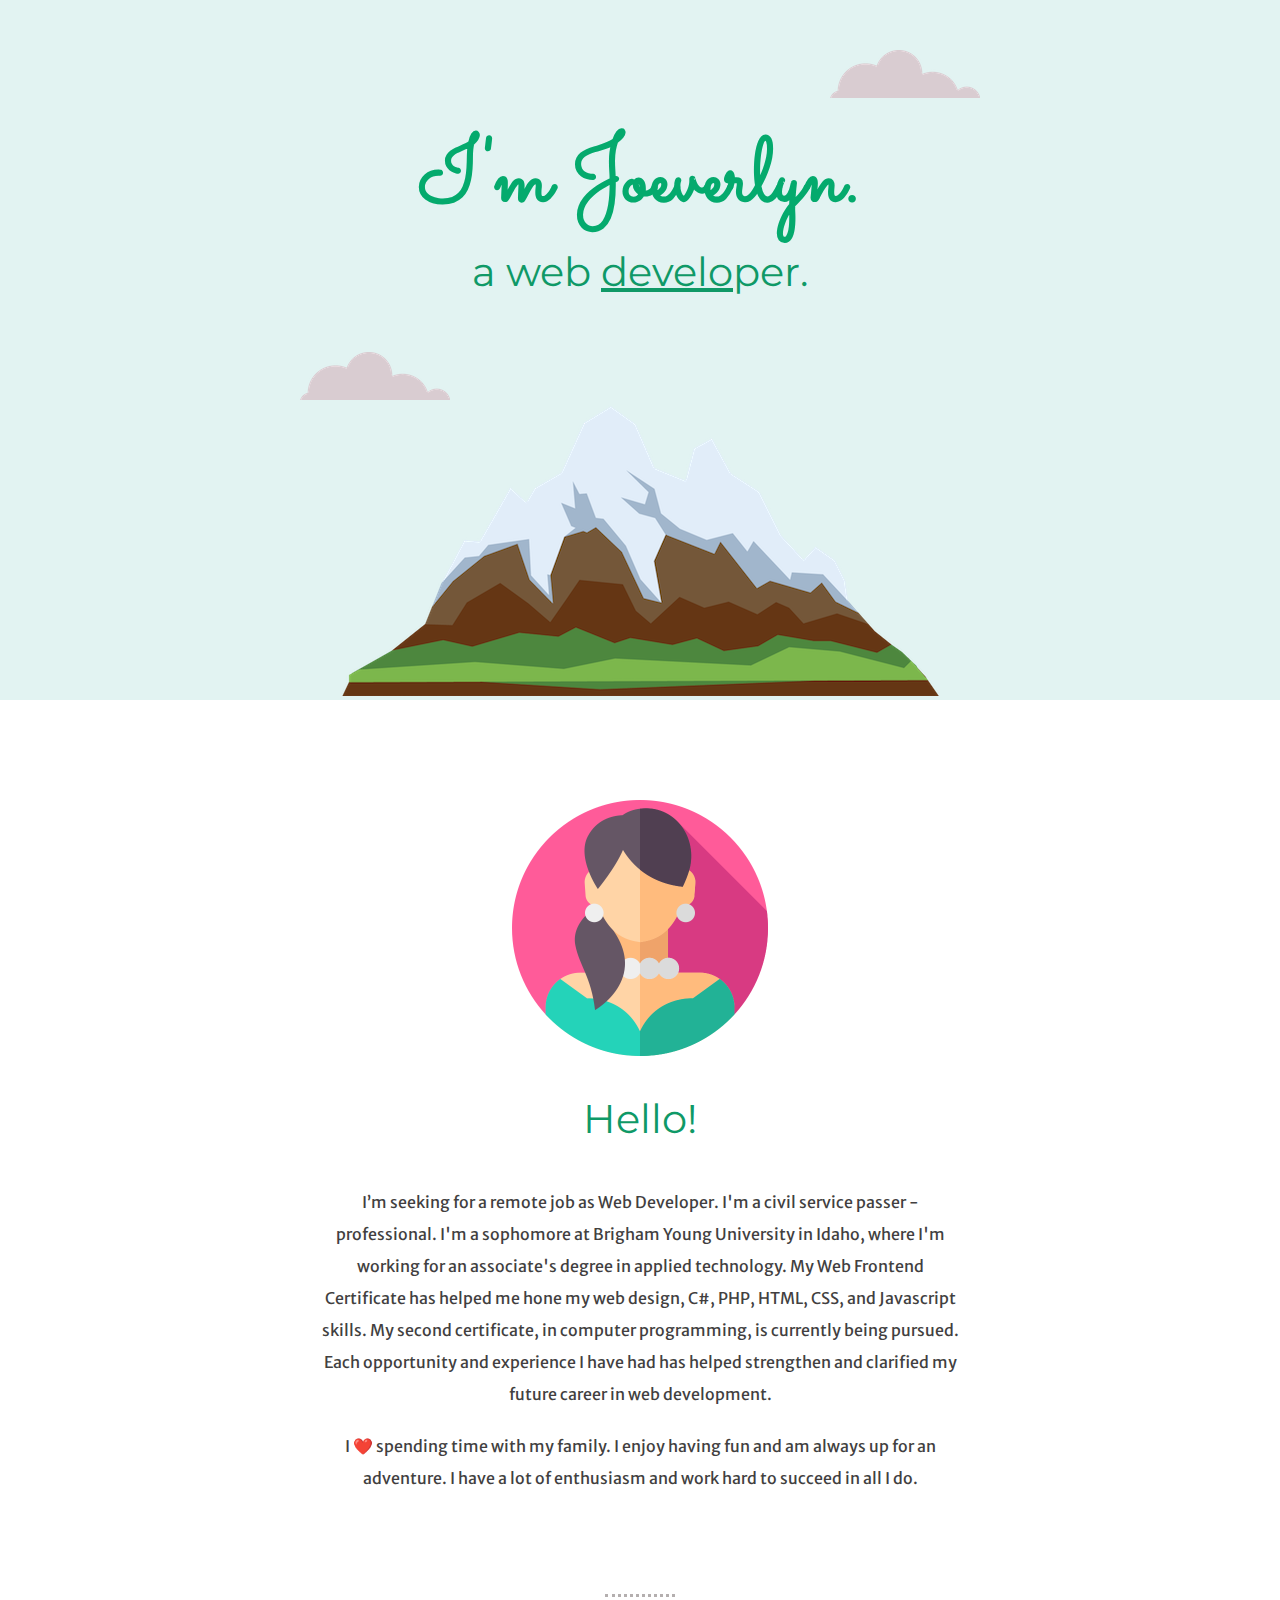
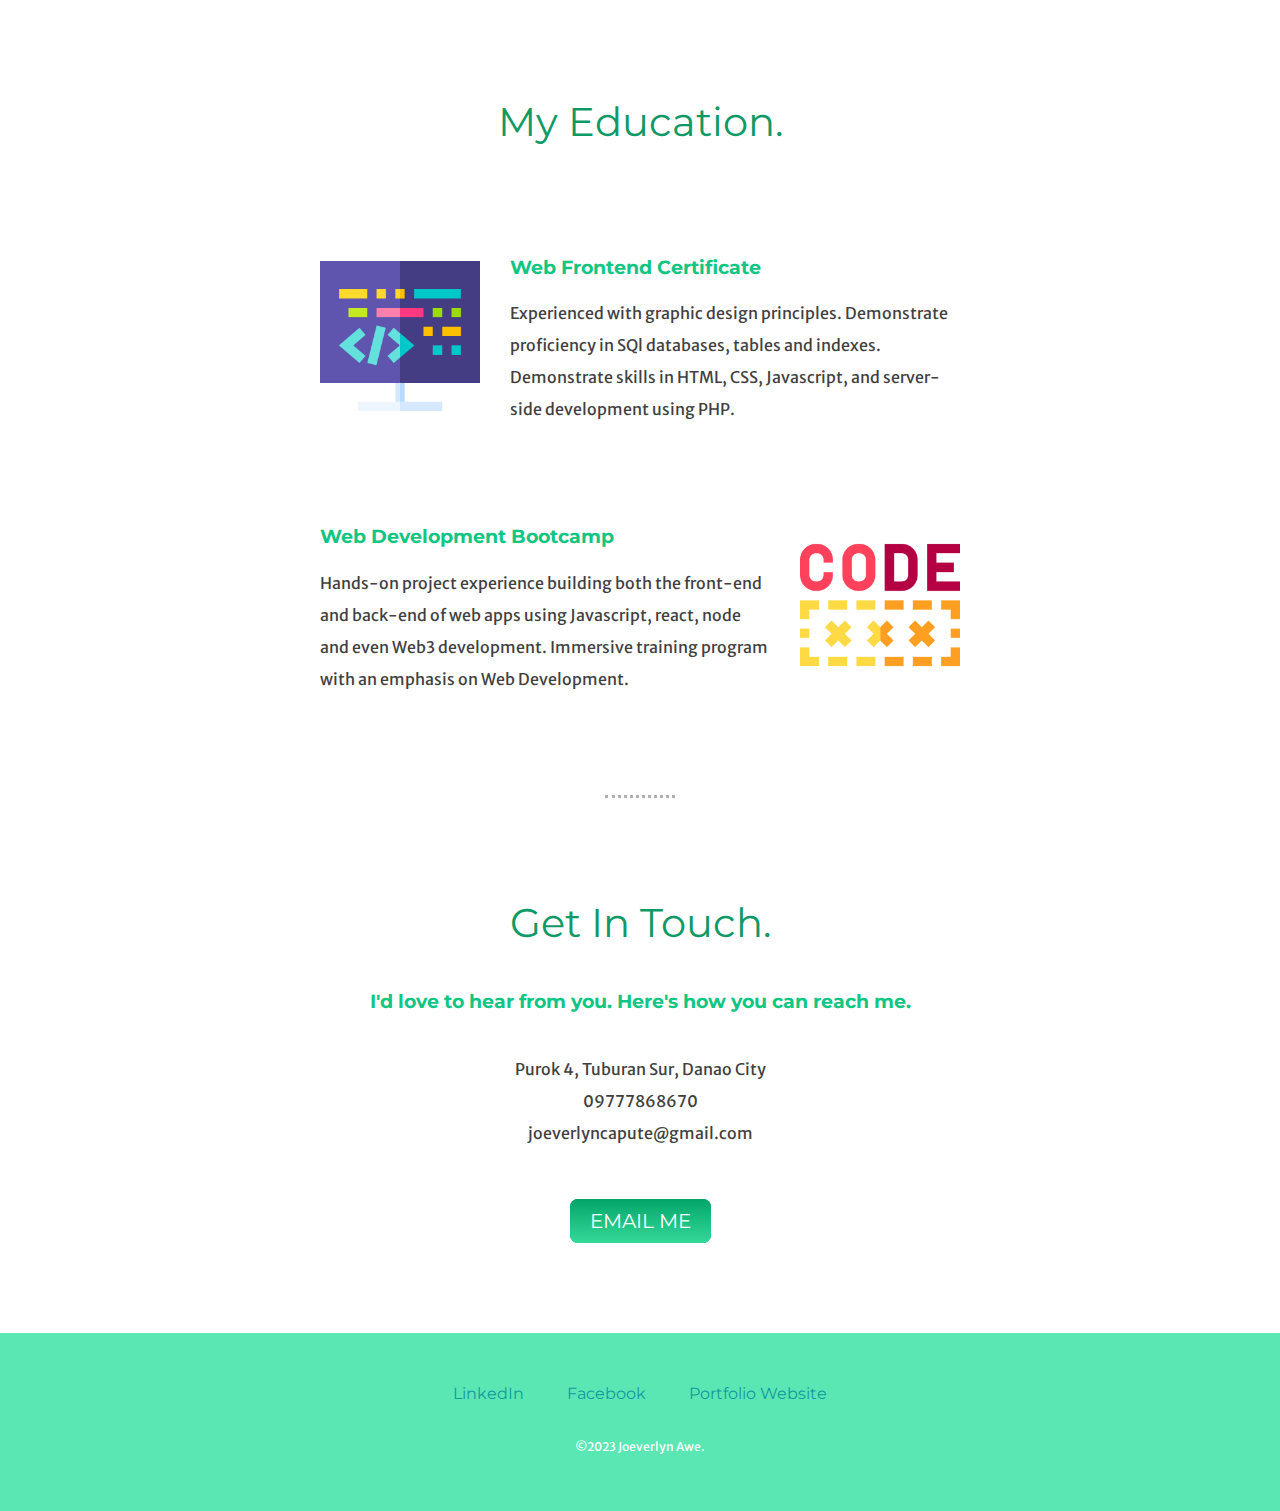
<file: CSS - My Site/index.html>
<!DOCTYPE html>
<html>
    <head>
        <meta charset="utf-8">
        <link rel="stylesheet" href="css/styles.css">
        <link rel="icon" href="favicon.ico">
        <link rel="preconnect" href="https://fonts.googleapis.com">
        <link rel="preconnect" href="https://fonts.gstatic.com" crossorigin>
        <link href="https://fonts.googleapis.com/css2?family=Merriweather+Sans&family=Montserrat&family=Sacramento&display=swap" rel="stylesheet">      
        <title>Joeverlyn Awe</title>
    </head>
    <body>
        <div class="top-container">
            <img class="top-cloud" src="images/cloud.png" alt="cloud-img">
            <h1>I'm Joeverlyn.</h1>
            <h2>a web <span class="eve">develo</span>per.</h2>
            <img class="bottom-cloud" src="images/cloud.png" alt="cloud-img">
            <img src="images/mountain.png" alt="mountain-img">
        </div>
        <div class="middle-container">
            <div class="profile" >
              <img class="joe-img" src="images/vip.png" alt="joeverlyn image">
              <h2>Hello!</h2>
              <p class="intro">I’m seeking for a remote job as Web Developer. I'm a civil service passer - professional. I'm a sophomore at Brigham Young University in Idaho, where I'm working for an associate's degree in applied technology. My Web Frontend Certificate has helped me hone my web design, C#, PHP, HTML, CSS, and Javascript skills. My second certificate, in computer programming, is currently being pursued. Each opportunity and experience I have had has helped strengthen and clarified my future career in web development.
              </p> <br>
              <p class="intro">I ❤️ spending time with my family. I enjoy having fun and am always up for an adventure. I have a lot of enthusiasm and work hard to succeed in all I do. 
              </p>
            </div>
            <hr>
            <div class="skills">
              <h2>My Education.</h2>
              <div class="skill-row">
                <img class="coding-img" src="images/coding.png" alt="coding image">
                <h3>Web Frontend Certificate</h3>
                <p>Experienced with graphic design principles. Demonstrate proficiency in SQl databases, tables and indexes. Demonstrate skills in HTML, CSS, Javascript, and server-side development using PHP.</p>
              </div>
              <div class="skill-row">
                <img class="promo-img" src="images/promo.png" alt="promo image">
                <h3>Web Development Bootcamp</h3>
                <p>Hands-on project experience building both the front-end and back-end of web apps using Javascript, react, node and even Web3 development. Immersive training program with an emphasis on Web Development.</p>
              </div>
            </div>
            <hr>
            <div class="contact-me">
              <h2>Get In Touch.</h2>
              <h3>I'd love to hear from you. Here's how you can reach me.</h3>
              <p class="contact-message">Purok 4, Tuburan Sur, Danao City  09777868670  joeverlyncapute@gmail.com</p>
              <a class="btn" href="https://mail.google.com/mail/u/1/#inbox" target="_blank">EMAIL ME</a>
            </div>
          </div>
          
          
          <div class="bottom-container">
            <a class="footer-link" href="https://www.linkedin.com/in/joeverlyn-awe/">LinkedIn</a>
            <a class="footer-link" href="https://www.facebook.com/joeverlyn.awe">Facebook</a>
            <a class="footer-link" href="https://www.bit.ly/3DF8re9">Portfolio Website</a>
            <p class="copyright">©2023 Joeverlyn Awe.</p>
          </div>
          
    </body>
</html>
</file>
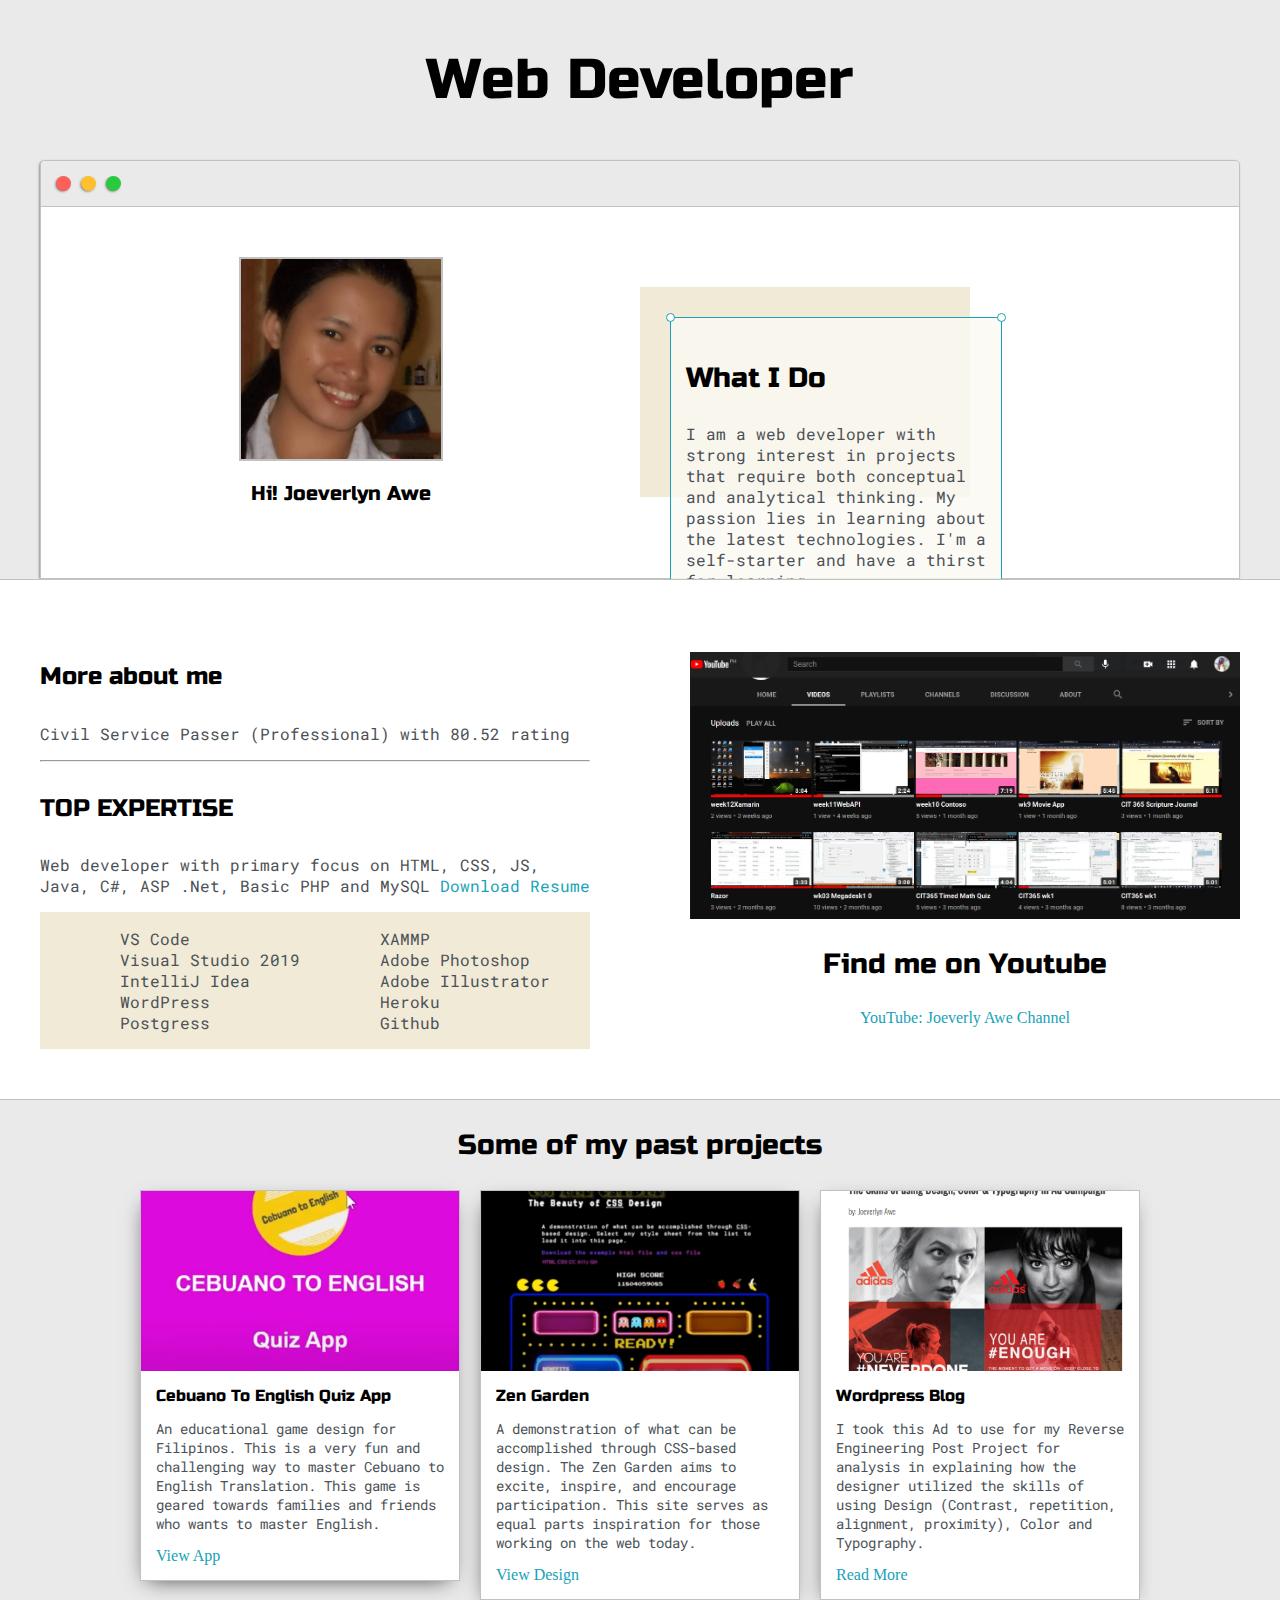
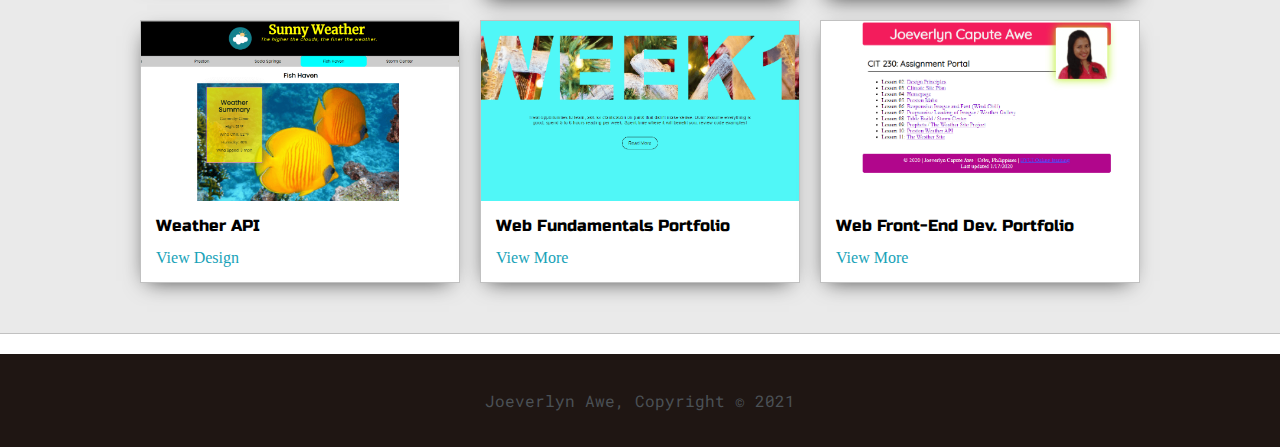
<file: CV portfolio 2021/index.html>
<!DOCTYPE html>
<html>
<head>
	<title>EveAwe Portfolio 2021</title>


	<meta name="viewport" content="width=device-width, initial-scale=1, maximum-scale=1, minimum-scale=1" />

	<link href="https://fonts.googleapis.com/css2?family=Russo+One&display=swap" rel="stylesheet">

	<link href="https://fonts.googleapis.com/css2?family=Roboto+Mono:wght@500&family=Russo+One&display=swap" rel="stylesheet">

	<link rel="stylesheet" type="text/css" href="default.css">
	<link id="theme-style" rel="stylesheet" type="text/css" href="">
</head>
<body>

	<section class="s1">
		<div class="main-container">
			<div class="greeting-wrapper">
				<h1>Web Developer</h1>
			</div>


			<div class="intro-wrapper">
				<div class="nav-wrapper">

					<!-- Link around dots-wrapper added after tutorial video -->
					<a href="index.html">
						<div class="dots-wrapper">
							<div id="dot-1" class="browser-dot"></div>
							<div id="dot-2" class="browser-dot"></div>
							<div id="dot-3" class="browser-dot"></div>
						</div>
					</a>
			
			</div>

				<div class="left-column">
					<img id="profile_pic" src="images/eve2.png">
					<h5 style="text-align: center;line-height: 0;">Hi! Joeverlyn Awe</h5>
							
				</div>

				<div class="right-column">

					<div id="preview-shadow">
						<div id="preview">
							<div id="corner-tl" class="corner"></div>
							<div id="corner-tr" class="corner"></div>
							<h3>What I Do</h3>
							<p>I am a web developer with strong interest in projects that require both conceptual and analytical thinking. My passion lies in learning about the latest technologies. I'm a self-starter and have a thirst for learning.</p>
							<div id="corner-br" class="corner"></div>
							<div id="corner-bl" class="corner"></div>
						</div>
					</div>
				</div>
			</div>
		</div>
	</section>

	<section class="s2">
		<div class="main-container">

			<div class="about-wrapper">
				<div class="about-me">
					<h4>More about me</h4>

					<p>Civil Service Passer (Professional) with 80.52 rating</p>


					<hr>

					<h4>TOP EXPERTISE</h4>

					<p>Web developer with primary focus on HTML, CSS, JS, Java, C#, ASP .Net, Basic PHP and MySQL <a target="_blank" href="https://github.com/awe19001/CV/blob/main/CV%20portfolio%202021/Web%20Dev%20JA%20Resume.pdf">Download Resume</a></p>

					<div id="skills">
						<ul>
							<li>VS Code</li>
							<li>Visual Studio 2019</li>
							<li>IntelliJ Idea</li>
							<li>WordPress</li>
							<li>Postgress</li>
						</ul>

						<ul>
							<li>XAMMP</li>
							<li>Adobe Photoshop</li>
							<li>Adobe Illustrator</li>
							<li>Heroku</li>
							<li>Github</li>
						</ul>

					</div>

				</div>

				
				<div class="social-links">
					<img id="social_img" src="images/yu.png">
					<h3>Find me on Youtube</h3>

					<a target="_blank" href="https://www.youtube.com/channel/UCBE9kT28ozxVWdgPdMJa5RQ">YouTube: Joeverly Awe Channel</a>
					
				</div>
			</div>

		</div>
	</section>

	<section class="s1">
		<div class="main-container">
			<h3 style="text-align: center;">Some of my past projects</h3>

			<div class="post-wrapper">

				<div>
					<div class="post">
						<img class="thumbnail" src="images/quiz app.png">
						<div class="post-preview">
							<h6 class="post-title">Cebuano To English Quiz App</h6>
							<p class="post-intro">An educational game design for Filipinos. This is a very fun and challenging way to master Cebuano to English Translation. This game is geared towards families and friends who wants to master English. </p>
							<a href="https://awe19001.github.io/WDD330/week14/index.html">View App</a>
						</div>
					</div>
				</div>

				<div>
					<div class="post">
						<img class="thumbnail" src="images/zen garden.png">
						<div class="post-preview">
							<h6 class="post-title">Zen Garden</h6>
							<p class="post-intro">A demonstration of what can be accomplished through CSS-based design. The Zen Garden aims to excite, inspire, and encourage participation. This site serves as equal parts inspiration for those working on the web today.</p>
							<a href="https://awe19001.github.io/Advance%20Css/Zen%20Garden/index.html">View Design</a>
						</div>
					</div>
				</div>

				<div>
					<div class="post">
						<img class="thumbnail" src="images/Blog.png">
						<div class="post-preview">
							<h6 class="post-title">Wordpress Blog</h6>
							<p class="post-intro">I took this Ad to use for my Reverse Engineering Post Project for analysis in explaining how the designer utilized the skills of using Design (Contrast, repetition, alignment, proximity), Color and Typography.</p>
							<a href="https://eve384551011.wordpress.com/blog-feed/">Read More</a>
						</div>
					</div>
				</div>

				<div>
					<div class="post">
						<img class="thumbnail" src="images/weather.png">
						<div class="post-preview">
							<h6 class="post-title">Weather API</h6>
							<p class="post-intro"> </p>
							<a href="https://awe19001.github.io/lesson10/preston-10.html">View Design</a>
						</div>
					</div>
				</div>

				<div>
					<div class="post">
						<img class="thumbnail" src="images/snow.png">
						<div class="post-preview">
							<h6 class="post-title">Web Fundamentals Portfolio</h6>
							<p class="post-intro"></p>
							<a href="https://awe19001.github.io/WDD330/snow.html">View More</a>
						</div>
					</div>
				</div>

				<div>
					<div class="post">
						<img class="thumbnail" src="images/portal.png">
						<div class="post-preview">
							<h6 class="post-title">Web Front-End Dev. Portfolio</h6>
							<p class="post-intro"></p>
							<a href="https://awe19001.github.io/index.html">View More</a>
						</div>
					</div>
				</div>

			</div>
		</div>
	</section>

	
	<footer>
		<p>Joeverlyn Awe, Copyright &copy; 2021</p>
	</footer>
	<script type="text/javascript" src="script.js"></script>
</body>
</html>
</file>
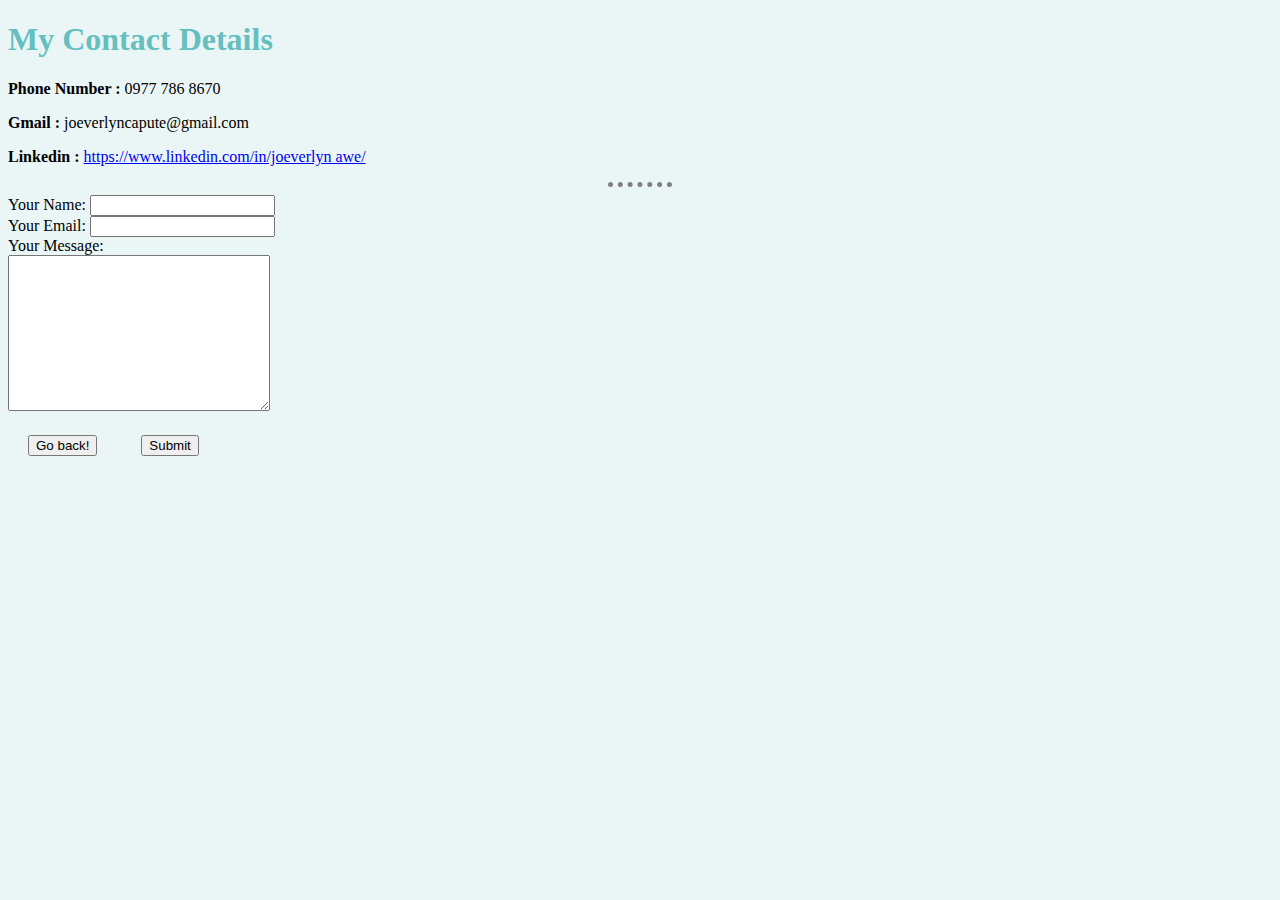
<file: Personal Site1/contactMe.html>
<!DOCTYPE html>
<html lang="en">
    <head>
        <meta charset="UTF-8">
        <title>Contact Me</title>
        <link rel="stylesheet" href="css/styles.css">
    </head>
    <body>
        <h1>My Contact Details </h1>
        <p><strong>Phone Number : </strong>0977 786 8670 </p>
        <p><strong>Gmail : </strong>joeverlyncapute@gmail.com</p>
        <p><strong>Linkedin : </strong><a href="https://www.linkedin.com/in/joeverlyn-awe/">https://www.linkedin.com/in/joeverlyn awe/</a></p>    
        <hr>
        <form action="mailto:joeverlyncapute@gmail.com" method="post" enctype="text/plain">
            <label>Your Name: </label>
            <input type="text" name="yourName" value=""><br>
            <label>Your Email: </label>
            <input type="email" name="yourEmail" value=""><br>
            <label>Your Message: </label><br>
            <textarea name="yourMessage" rows="10" cols="30"></textarea><br>         
            <input type="button" value="Go back!" onclick="history.back()" button style="margin:20px;">
            <input type="submit" name="" button style="margin: 20px;"><br>
        </form>



    </body>
</html>
</file>
<file: CSS - My Site/css/styles.css>
body {
    margin: 0;
    text-align: center;
    font-family: 'Merriweather Sans', sans-serif;
    color: rgb(66, 63, 63);
}

h1 {
    margin: 50px auto 0 auto; /*top,right,bottom,left*/
    font-family: 'Sacramento', cursive;
    color: #04AA6D;
    line-height: 4rem ;
    font-size: 5.625rem; /*16px = 100% = 1em  =>dynamic font-size scale up !!important don't use px in fonts-size*/
}

h2 {
    font-family: 'Montserrat', sans-serif;
    font-size: 2.5rem;
    color: #0f9967;
    font-weight: normal;
    padding-bottom: 10px;
}

h3 {
    font-family: 'Montserrat', sans-serif;
    color: #11c583;
}

hr {
    border: dotted rgb(180, 175, 175);
    border-bottom: none;
    width: 5%;
    margin: 100px auto;
}

p {
    line-height: 2;
}

a{
    color: #11999E;
    margin: 10px 20px;/*top&bottom, left&right*/
    font-family: 'Montserrat', sans-serif;
    text-decoration: none;
}

a:hover{
    color: white;
}


/****CLASS*****/
.top-container {
    background-color: #e2f3f2;
    position: relative;
    padding-top: 100px;
}

.middle-container {
    margin: 100px 0; /*top,buttom*/
}

.bottom-container {
    background-color: #5be7b4;
    padding: 50px 0 20px;/*top,left&right,bottom*/
}

.eve{
    text-decoration: underline;
}

.intro {
    width: 50%;
    margin: auto;
}

.bottom-cloud {
    position: absolute;
    left: 300px;
    bottom: 300px;
}

.top-cloud {
    position: absolute;
    right: 300px;
    top: 50px;
}

.joe-img {
    width: 20%;
}

.coding-img {
    width: 25%;
    float: left; /*use float only for wrapping text*/
    margin-right: 30px;
}

.promo-img{
    width: 25%;
    float: right; /*use float only for wrapping text*/
    margin-left: 30px;
}

.skill-row {
    width: 50%;
    margin: 100px auto 100px auto; /*top,right,bottom,left*/
    text-align: left;
}

.contact-message {
    width: 20%;
    margin: 40px auto 60px; /*top, left&right,bottom*/
    
}

.btn {
    background: #03a668;
    background-image: -webkit-linear-gradient(top, #03a668, #34d99a);
    background-image: -moz-linear-gradient(top, #03a668, #34d99a);
    background-image: -ms-linear-gradient(top, #03a668, #34d99a);
    background-image: -o-linear-gradient(top, #03a668, #34d99a);
    background-image: linear-gradient(to bottom, #03a668, #34d99a);
    -webkit-border-radius: 8;
    -moz-border-radius: 8;
    border-radius: 8px;
    font-family: 'Montserrat', sans-serif;
    color: #ffffff;
    font-size: 20px;
    padding: 10px 20px 10px 20px;
    text-decoration: none;
  }
  
  .btn:hover {
    background: #075c3d;
    background-image: -webkit-linear-gradient(top, #075c3d, #0a5c3e);
    background-image: -moz-linear-gradient(top, #075c3d, #0a5c3e);
    background-image: -ms-linear-gradient(top, #075c3d, #0a5c3e);
    background-image: -o-linear-gradient(top, #075c3d, #0a5c3e);
    background-image: linear-gradient(to bottom, #075c3d, #0a5c3e);
    text-decoration: none;
  }

  .copyright {
    color: white;
    font-size: 0.75rem;
    padding: 20px 0;/*top&bottom, left&right*/
  }
</file>
<file: CV portfolio 2021/default.css>
:root{
	--mainColor:#eaeaea;
	--secondaryColor:#fff;

	--borderColor:#c1c1c1;

	--mainText:black;
	--secondaryText:#4b5156;

	--themeDotBorder:#24292e;

	--previewBg:rgb(251, 249, 243, 0.8);
	--previewShadow:#f0ead6;


	--buttonColor:black;


}


html, body{
	padding: 0;
	margin: 0;
	scroll-behavior: smooth;
}

body *{
	transition: 0.3s;
}


h1, h2, h3, h4, h5, h6, strong{
	color: var(--mainText);
	font-family: 'Russo One', sans-serif;
	font-weight: 500;
}

p, li, span, label, input, textarea{
	color: var(--secondaryText);
	font-family: 'Roboto Mono', monospace;
}

a{
	text-decoration: none;
	color:#17a2b8;
}

ul{
	list-style: none;
}

h1 { font-size: 56px;}
h2 { font-size: 36px;}
h3 { font-size: 28px;}
h4 { font-size: 24px;}
h5 { font-size: 20px;}
h6 { font-size: 16px;}


.s1{
	background-color: var(--mainColor);
	border-bottom:1px solid var(--borderColor);
	overflow:auto;
}

.s2{
	background-color: var(--secondaryColor);
	border-bottom:1px solid var(--borderColor);
	overflow:auto;
}




.main-container{
	width: 1200px;
	margin: 0 auto;
}


.greeting-wrapper{
	display: grid;
	text-align: center;
	align-content: center;
	min-height: 10em;

}

.intro-wrapper{
	background-color: var(--secondaryColor);
	border:1px solid var(--borderColor);
	border-radius:5px 5px 0 0;


	-webkit-box-shadow: -1px 1px 3px -1px rgba(0,0,0,0.75);
	-moz-box-shadow: -1px 1px 3px -1px rgba(0,0,0,0.75);
	box-shadow: -1px 1px 3px -1px rgba(0,0,0,0.75);

	display: grid;
	grid-template-columns: 1fr 1fr;
	grid-template-areas: 
		'nav-wrapper nav-wrapper'
		'left-column right-column'
	;
}


.nav-wrapper{
	border-radius:5px 5px 0 0;
	grid-area:nav-wrapper;
	border-bottom: 1px solid var(--borderColor);
	display: flex;
	justify-content: space-between;
	align-items: center;
	background-color: var(--mainColor);
}

#navigation a{
	color:var(--mainText);
}


#navigation{
	margin:0;
	padding: 10px;
}

#navigation li{
	display: inline-block;
	margin-right: 5px;
	margin-left:5px;
}

.dots-wrapper{
	display: flex;
	padding: 10px;
}

#dot-1{
	background-color:  #FC6058;
}

#dot-2{
	background-color:  #FEC02F;
}

#dot-3{
	background-color:  #2ACA3E;
}

.browser-dot{
	background-color: black;
	height: 15px;
	width: 15px;
	border-radius: 50%;
	margin: 5px;

	-webkit-box-shadow: -1px 1px 3px -1px rgba(0,0,0,0.75);
	-moz-box-shadow: -1px 1px 3px -1px rgba(0,0,0,0.75);
	box-shadow: -1px 1px 3px -1px rgba(0,0,0,0.75);

}


.left-column{
	grid-area: left-column;
	padding-top:50px;
	padding-bottom: 50px;
}

#profile_pic{
	display: block;
	margin:0 auto;

	height: 200px;
	width: 200px;
	object-fit: cover;
	border:2px solid var(--borderColor);
}


#theme-options-wrapper{
	display: flex;
	justify-content: center;
}

.theme-dot{
	height: 30px;
	width: 30px;
	background-color: black;
	border-radius: 50%;

	margin: 5px;
	border:2px solid var(--themeDotBorder);

	-webkit-box-shadow: -1px 1px 3px -1px rgba(0,0,0,0.75);
	-moz-box-shadow: -1px 1px 3px -1px rgba(0,0,0,0.75);
	box-shadow: -1px 1px 3px -1px rgba(0,0,0,0.75);

	cursor: pointer;
}


.theme-dot:hover{
	border-width: 5px;
}


#light-mode{
	background-color: #fff;
}

#blue-mode{
	background-color: #192734;
}

#green-mode{
	background-color: #78866b;
}

#purple-mode{
	background-color: #7E4C74;
}

#settings-note{
	font-size: 12px;
	font-style: italic;
	text-align: center;
}

.right-column{
	grid-area: right-column;
	display: grid;
	align-content: center;

	padding-top: 50px;
	padding-bottom: 50px;
}


#preview-shadow{
	background-color: var(--previewShadow);
	max-width: 300px;
	height: 180px;
	padding-left: 30px;
	padding-top: 30px;
}

#preview{
	width: 300px;
	border:1.5px solid #17a2b8;
	background-color: var(--previewBg);
	padding:15px;
	position: relative;
}

.corner{
	width:7px;
	height: 7px;
	border-radius: 50%;
	border:1.5px solid #17a2b8;
	background-color: #fff;
	position: absolute;
}

#corner-tl{
	top:-5px;
	left: -5px
}

#corner-tr{
	top:-5px;
	right: -5px
}


#corner-br{
	bottom:-5px;
	right: -5px
}


#corner-bl{
	bottom:-5px;
	left: -5px
}

.about-wrapper{
	display: grid;
	grid-template-columns: repeat(auto-fit, minmax(320px, 1fr));
	padding-bottom: 50px;
	padding-top: 50px;
	gap:100px;
}


#skills{
	display: flex;
	justify-content: space-evenly;
	background-color: var(--previewShadow);
}

.social-links{
	display: grid;
	align-content: center;
	text-align: center;
}

#social_img{
	width: 100%;
}


.post-wrapper{
	display: grid;
	grid-template-columns: repeat(auto-fit, 320px);
	gap:20px;
	justify-content: center;
	padding-bottom: 50px;
}

.post{
	border:1px solid var(--borderColor);
	-webkit-box-shadow: -2px 7px 21px -9px rgba(0,0,0,0.75);
	-moz-box-shadow: -2px 7px 21px -9px rgba(0,0,0,0.75);
	box-shadow: -2px 7px 21px -9px rgba(0,0,0,0.75);
}

.thumbnail{
	display: block;
	width: 100%;
	height:180px;
	object-fit: cover;
}

.post-preview{
	background-color: #fff;
	padding:15px;
}

.post-title{
	color:black;
	margin: 0;
}

.post-intro{
	color:#4b5156;
	font-size: 14px;
}


#contact-form{
	display: block;
	max-width: 600px;
	margin: 0 auto;
	border: 1px solid var(--borderColor);
	padding: 15px;
	border-radius: 5px;
	background-color: var(--mainColor);
	margin-bottom: 50px;

}

#contact-form label{
	line-height: 2.7em;
}

#contact-form textarea{
	min-height: 100px;
	font-size: 14px;
}


.input-field{
	width: 100%;
	padding-top: 10px;
	padding-bottom:10px; 
	background-color: var(--secondaryColor);
	border-radius: 5px;
	border:1px solid var(--borderColor);
	font-size: 14px;
}


#submit-btn{
	margin-top: 10px;
	width: 100%;
	padding-top: 10px;
	padding-bottom:10px; 
	color: #fff;
	background-color: var(--buttonColor);
	border:none;
}

footer{
	padding:20px;
	margin-top:20px;
	color:#ffffff;
	background-color:#1f1613;
	text-align: center;
}

@media screen and (max-width: 1200px){
	.main-container{
		width: 95%;
	}
}

@media screen and (max-width: 800px){
	.intro-wrapper{
		grid-template-columns: 1fr;
		grid-template-areas: 
			'nav-wrapper'
			'left-column'
			'right-column'
		;
	}

	.right-column{
		justify-content: center;
	}

}

@media screen and (max-width: 400px){
	#preview-shadow{
		max-width: 280px;
		height: 180px;
		padding-left: 10px;
		padding-top: 10px;
	}

	#preview{
		width: 280px;

	}

}
</file>
<file: Personal Site1/css/styles.css>
/*********TAG SELECTORS*****/
/*Better do properties in alphabet order*/


body {
    background-color: #EAF6F6;
}
hr {
    border-style: none;
    border-top-style: dotted;
    border-color: grey;
    border-width: 5px;
    width: 5%;
}
h1 {
    color:  #66bfbf;
}
h3 {
    color: #66bfbf;
}


/********CLASS SELECTORS******/



/********ID SELECTORS******/
</file>
